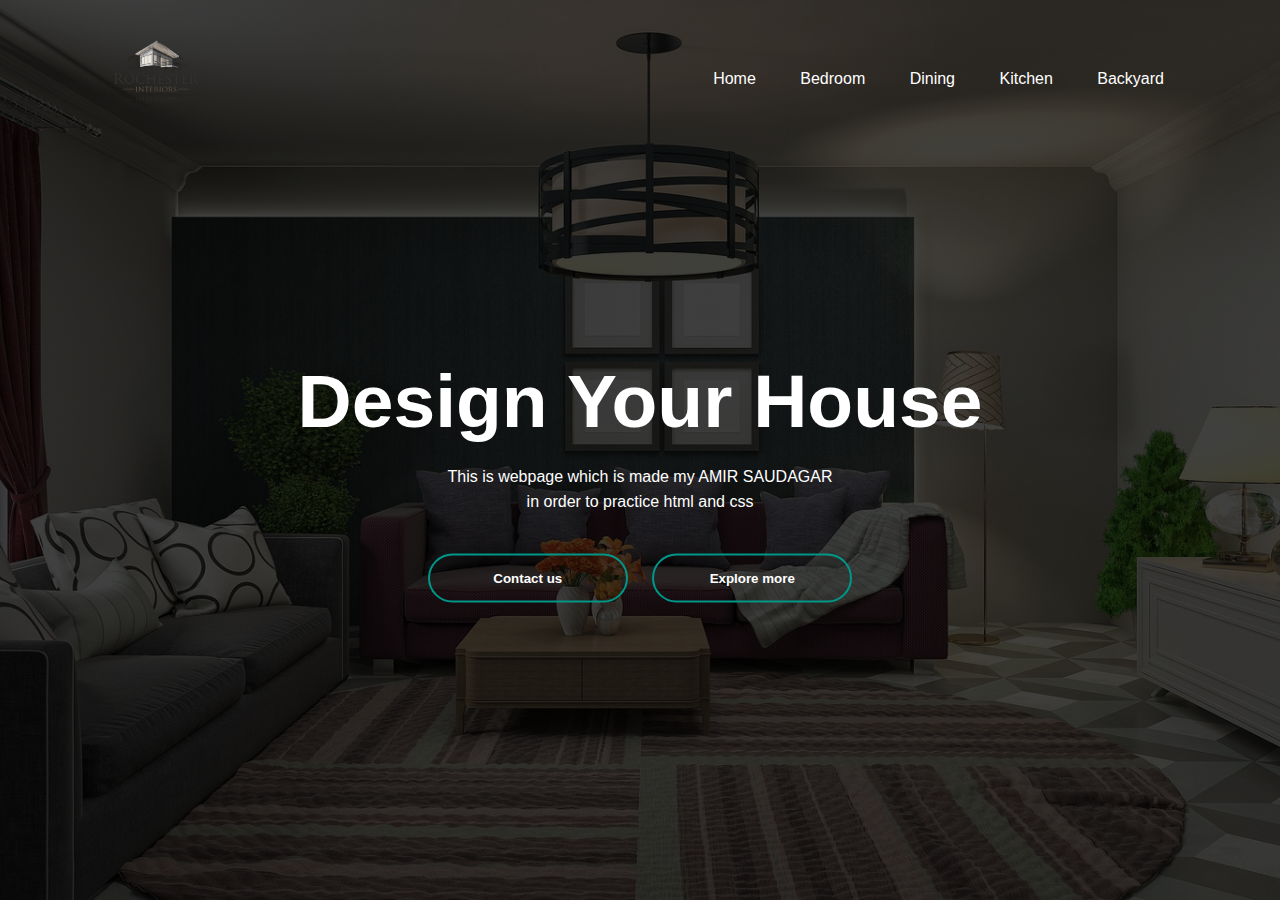
<file: MINI PROJECTS(WEB)/Interior/index.html>
<!DOCTYPE html>
<html lang="en">

<head>
    <meta charset="UTF-8">
    <meta http-equiv="X-UA-Compatible" content="IE=edge">
    <meta name="viewport" content="width=device-width, initial-scale=1.0">
    <link rel="stylesheet" href="style.css">
    <title>Interior</title>
</head>

<body>
    <div class="banner">
        <div class="navbar">
            <img src="logo.png" class="logo">
            <ul>
                <li>
                    <a href="#">Home</a>
                </li>
                <li>
                    <a href="#">Bedroom</a>
                </li>
                <li>
                    <a href="#">Dining</a>
                </li>
                <li>
                    <a href="#">Kitchen</a>
                </li>
                <li>
                    <a href="#">Backyard</a>
                </li>
            </ul>

        </div>
        <div class="content">
            <h1>Design Your House</h1>
            <p>This is webpage which is made my AMIR SAUDAGAR <br> in order to practice html and css</p>
            <div>
                <button type="button"><span></span>Contact us</button>
                <button type="button"><span></span>Explore more</button>
            </div>
        </div>

    </div>


</body>

</html>
</file>
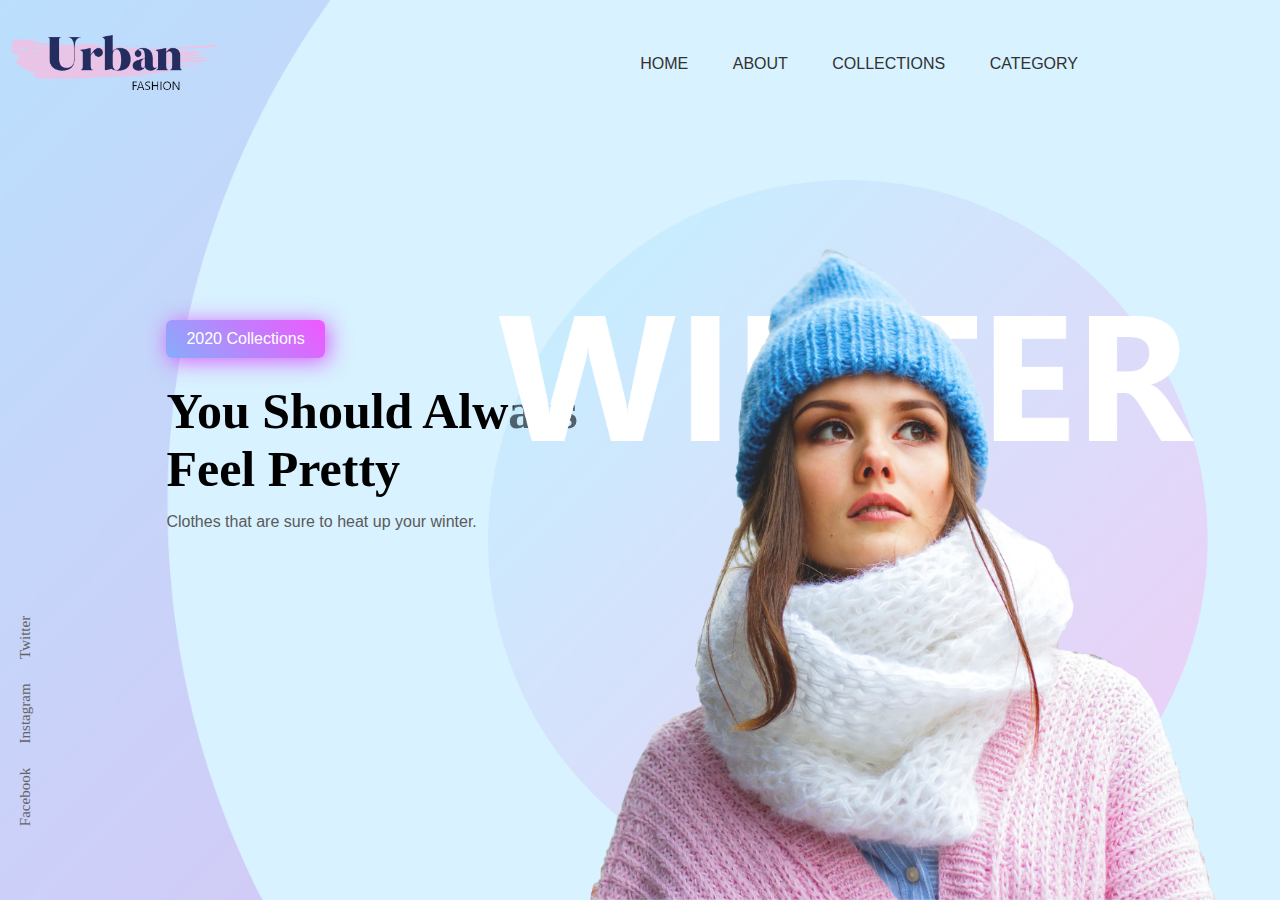
<file: MINI PROJECTS(WEB)/Urban Fashion/index.html>
<!DOCTYPE html>
<html lang="en">

<head>
    <meta charset="UTF-8">
    <meta http-equiv="X-UA-Compatible" content="IE=edge">
    <meta name="viewport" content="width=device-width, initial-scale=1.0">
    <link rel="stylesheet" href="style.css">
    <title>Urban Fashion</title>
</head>

<body>
    <div class="banner">
        <div class="navbar">
            <img class="logo" src="logo.png" alt="Here is logo">
            <ul>
                <li>
                    <a href="#">Home</a>
                </li>
                <li>
                    <a href="#">About</a>
                </li>
                <li>
                    <a href="#">Collections</a>
                </li>
                <li>
                    <a href="#">Category</a>
                </li>
            </ul>
        </div>

        <div class="content">
            <a class="btn" href="#">2020 Collections</a>
            <h1>You Should Always <br> Feel Pretty</h1>
            <p>Clothes that are sure to heat up your winter.</p>
        </div>

        <img class="image" src="img.png" alt="Here is an image">
        <div class="social">
            <a href="#">Facebook</a>
            <a href="#">Instagram</a>
            <a href="#">Twitter</a>
        </div>
    </div>



</body>

</html>
</file>
<file: MINI PROJECTS(WEB)/Interior/style.css>
* {
    margin: 0;
    padding: 0;
    font-family: sans-serif;
}

.banner {
    width: 100%;
    height: 100vh;
    background-image: linear-gradient(rgba(0, 0, 0, 0.75), rgba(0, 0, 0, 0.75)), url(background.jpg);
    background-size: cover;
    background-position: center;
}

.navbar {
    width: 85%;
    margin: auto;
    padding: 35px 0;
    display: flex;
    align-items: center;
    justify-content: space-between;
}

.logo {
    width: 120px;
    cursor: pointer;
}

.navbar ul li {
    list-style: none;
    display: inline-block;
    margin: 0 20px;
    position: relative;
}

.navbar ul li a {
    text-decoration: none;
    color: #fff;
    text transform: uppercase;
}

.navbar ul li::after {
    content: '';
    height: 3px;
    width: 0;
    background: #009688;
    position: absolute;
    left: 0;
    bottom: -10px;
    transition: 0.5s;
}

.navbar ul li:hover::after {
    width: 100%;
}

.content {
    width: 100%;
    position: absolute;
    top: 50%;
    transform: translateY(-50%);
    text-align: center;
    color: #fff;
}

.content h1 {
    font-size: 75px;
    margin-top: 80px;
}

.content p {
    margin: 20px auto;
    font-weight: 100;
    line-height: 25px;
}

button {
    width: 200px;
    padding: 15px 0;
    text-align: center;
    margin: 20px 10px;
    border-radius: 25px;
    font-weight: bold;
    border: 2px solid #009688;
    background: transparent;
    color: #fff;
    cursor: pointer;
    position: relative;
    overflow: hidden;
}

span {
    background: #009688;
    height: 100%;
    width: 0;
    border-radius: 25px;
    position: absolute;
    left: 0;
    bottom: 0;
    z-index: -1;
    transition: 0.5s;
}

button:hover span {
    width: 100%;
}

button:hover {
    border: none;
}
</file>
<file: MINI PROJECTS(WEB)/Urban Fashion/style.css>
* {
            margin: 0;
            padding: 0;
            font-family: sans-serif;
        }
        
        .banner {
            width: 100%;
            height: 100vh;
            background-image: url(background.png);
            background-size: cover;
        }
        
        .logo {
            width: 210px;
            cursor: pointer;
        }
        
        .navbar {
            display: flex;
            justify-content: space-between;
            width: 85%;
            align-items: center;
            padding: 35px 0;
            margin: 0 10px 0;
        }
        
        .navbar ul li {
            list-style: none;
            display: inline-block;
            margin: 0 20px;
            position: relative;
        }
        
        .navbar ul li a {
            color: rgb(49, 49, 49);
            text-decoration: none;
            text-transform: uppercase;
        }
        
        .navbar ul li::after {
            color: blueviolet;
            content: '';
            height: 3px;
            width: 0;
            background: rgb(188, 42, 255);
            position: absolute;
            left: 0;
            bottom: -10px;
            transition: 0.5s;
        }
        
        .navbar ul li:hover::after {
            width: 100%;
        }
        
        .navbar ul li a:hover {
            color: rgb(255, 30, 225);
        }
        
        .content h1 {
            margin-top: 24px;
            margin-bottom: 15px;
            font-size: 50px;
            font-weight: bold;
            font-family: 'Times New Roman', Times, serif;
        }
        
        .content p {
            color: rgb(90, 90, 90);
        }
        
        .content {
            margin-top: 15%;
            margin-left: 13%;
        }
        
        .image {
            position: absolute;
            bottom: 0;
            height: 80%;
            right: 5%;
        }
        
        .content .btn {
            display: inline-block;
            background: linear-gradient(45deg, #87adfa, #f157ff);
            border-radius: 6px;
            box-sizing: border-box;
            padding: 10px 20px;
            color: #ffff;
            text-decoration: none;
            box-shadow: 3px 3px 22px rgba(212, 39, 255, 0.75);
        }
        
        .social {
            transform: rotate(-90deg);
            position: absolute;
            left: -90px;
            bottom: 180px;
        }
        
        .social a {
            text-decoration: none;
            color: #636363;
            padding-right: 20px;
            font-size: 15px;
            font-family: 'Times New Roman', Times, serif;
        }
</file>
